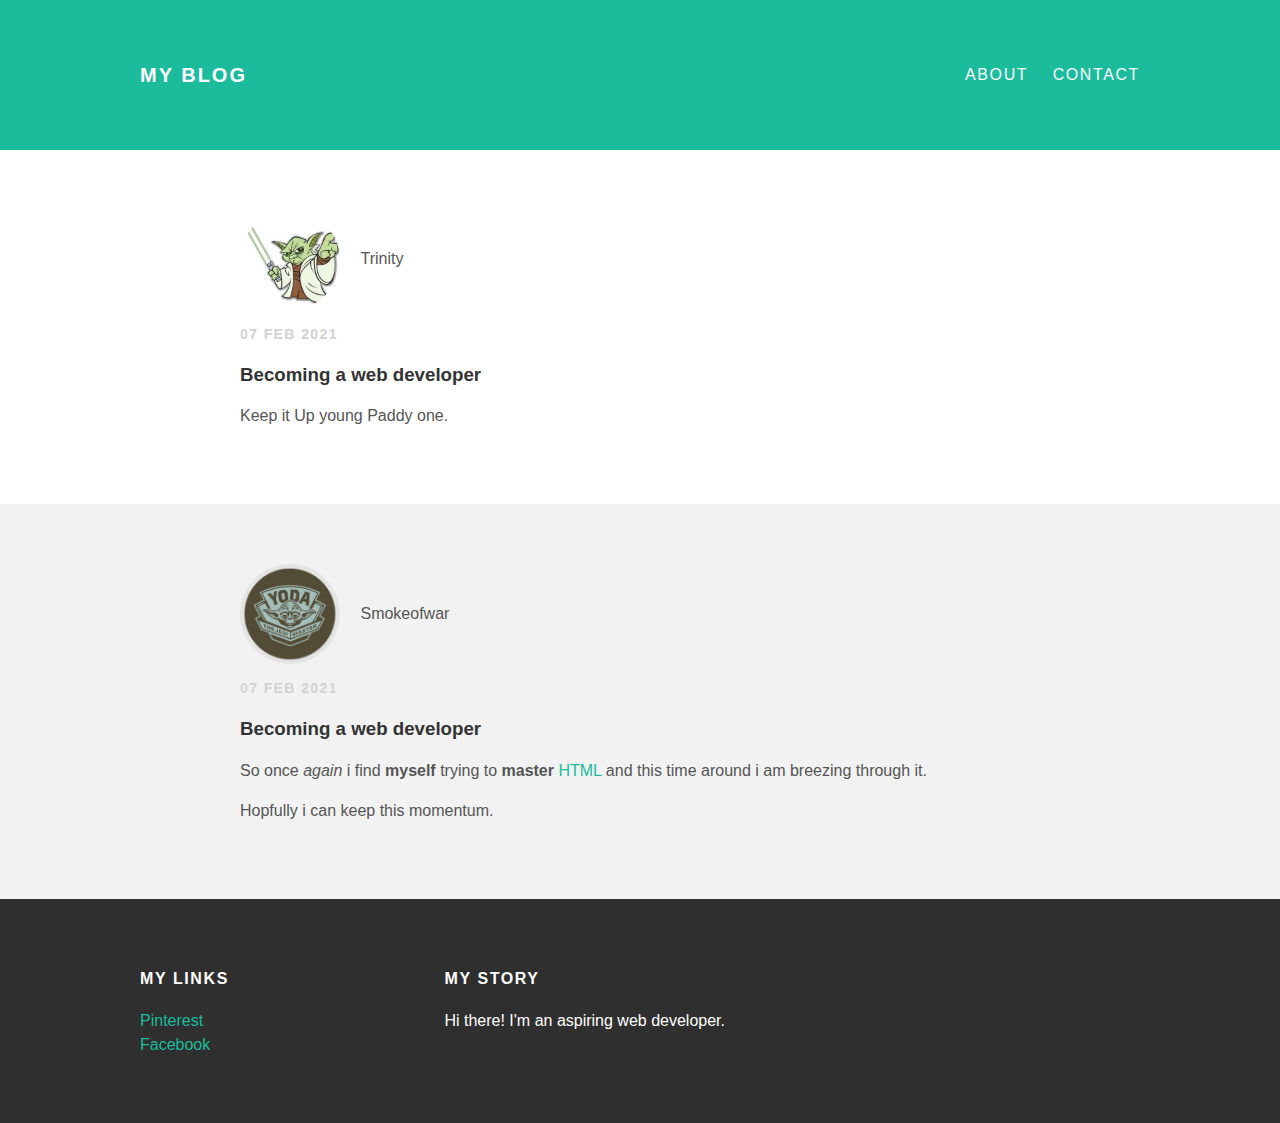
<file: index.html>
<!DOCTYPE html>
<html>
<head>
	<title>My Blog</title>
    <link rel="stylesheet" type="text/css" href="styles.css">
</head>
<body>

    <div id="header">
        <div class="container">
            <a id="header-title" href="index.html">My Blog</a>
                    <ul id="header-nav">
                        <li><a href="about.html">About</a></li>
                        <li><a href="mailto:smokeofwar@gmail.com">Contact</a></li>
                    </ul>
        </div>
    </div>
    
    <div id="content">
<div class="post-container">
                <div class="post">
                    <div class="post-author">
                       <img src="yoda.jpg">
                        <span>Trinity</span>
                    </div>
                    <p class="post-date">07 Feb 2021</p>
                       <h3 class="post-title">Becoming a web developer</h3>
                        <div class="post-content">
                         <p>Keep it Up young Paddy one.</p>
                        </div>
                </div>
        </div>

        <div class="post-container" .post-container:nth-child(even) {
    background-color: #f2f2f2;
}
>
                <div class="post">
                    <div class="post-author">
                       <img src="skull.jpg">
                        <span>Smokeofwar</span>
                    </div>
                    <p class="post-date">07 Feb 2021</p>
                       <h3 class="post-title">Becoming a web developer</h3>
                        <div class="post-content">
                         <p>So once <em>again</em> i find <strong>myself</strong> trying to <strong>master</strong> 
                               <a href="https://www.w3schools.com/default.asp">HTML</a> and this time around i am breezing through it.</p>
                         <p>Hopfully i can keep this momentum.</p>
                        </div>
                </div>
        </div>
    </div>
    
    <div id="footer">
        <div class="container">
            <div class="column">
            <h4>My Links</h4>
                <p>
                    <a href="https://pinterest.com/shanonnaicker">Pinterest</a>
                    <br>
                    <a href="https://facebook.com/smokeofwar">Facebook</a>
                </p>
            </div>
            <div class="column">
              <h4>My Story</h4>
               <p>Hi there! I'm an aspiring web developer.</p>
            </div>
        </div>
    </div>
    
</body>
</html>
</file>
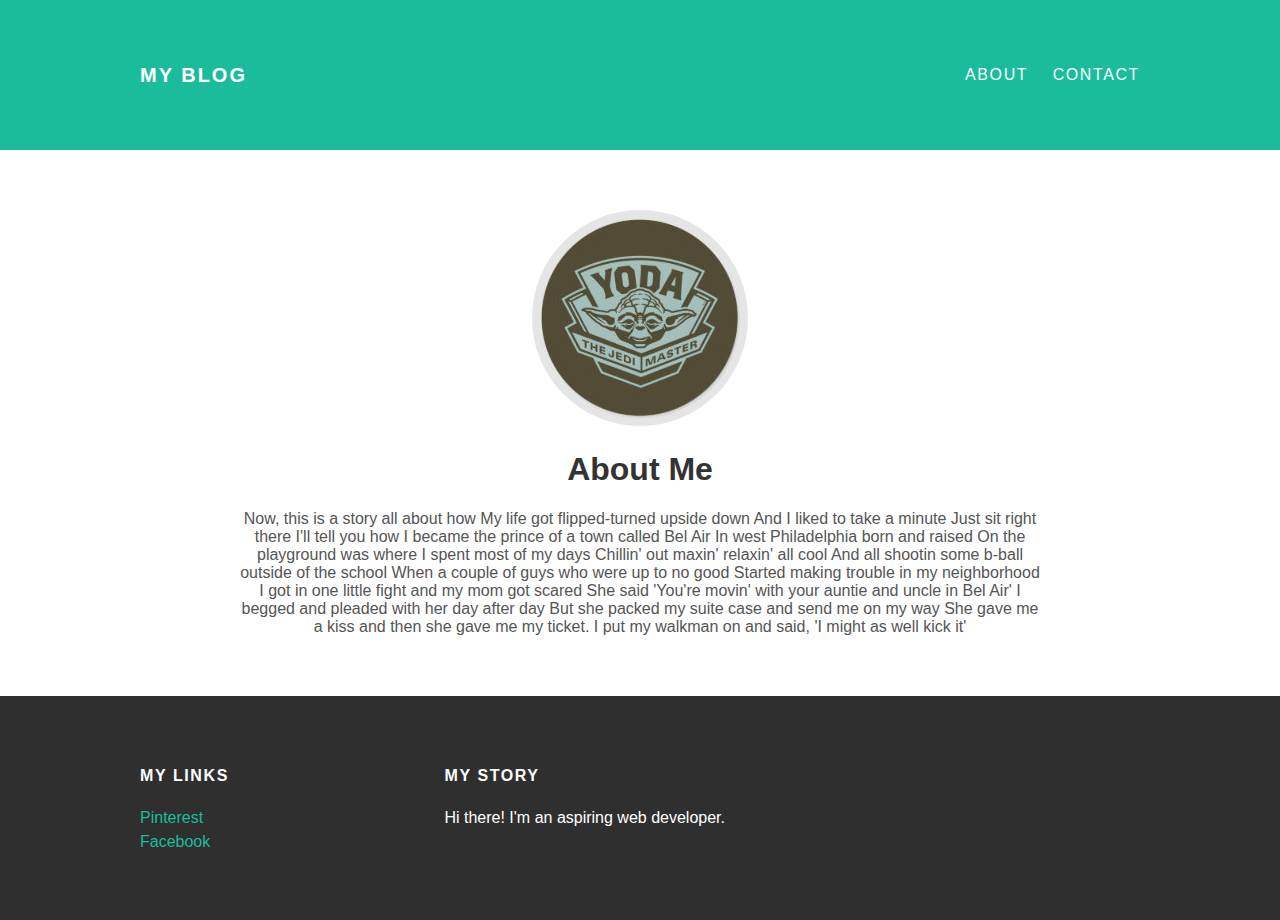
<file: about.html>
<!DOCTYPE html>
<html>
<head>
	<title>My Blog</title>
<link rel="stylesheet" type="text/css" href="styles.css">
</head>
<body>

    <div id="header">
        <div class="container">
            <a id="header-title" href="index.html">My Blog</a>
                    <ul id="header-nav">
                        <li><a href="about.html">About</a></li>
                        <li><a href="mailto:smokeofwar@gmail.com">Contact</a></li>
                    </ul>
        </div>
    </div>
    
    <div id="content">
        <div class="container">
                <div class="about">
                    <div class="about-author">
                       <img src="skull.jpg">
                        
                    </div>
                    
                       <h1 class="about-title">About Me</h1>
                        <div class="about-content">
                         Now, this is a story all about how
                            My life got flipped-turned upside down
                            And I liked to take a minute
                            Just sit right there
                            I'll tell you how I became the prince of a town called Bel Air
                            In west Philadelphia born and raised
                            On the playground was where I spent most of my days
                            Chillin' out maxin' relaxin' all cool
                            And all shootin some b-ball outside of the school
                            When a couple of guys who were up to no good
                            Started making trouble in my neighborhood
                            I got in one little fight and my mom got scared
                            She said 'You're movin' with your auntie and uncle in Bel Air'
                            I begged and pleaded with her day after day
                            But she packed my suite case and send me on my way
                            She gave me a kiss and then she gave me my ticket.
                            I put my walkman on and said, 'I might as well kick it'
                         
                        </div>
                </div>
        </div>
    </div>
    
    <div id="footer">
        <div class="container">
            <div class="column">
            <h4>My Links</h4>
                <p>
                    <a href="https://pinterest.com/shanonnaicker">Pinterest</a>
                    <br>
                    <a href="https://facebook.com/smokeofwar">Facebook</a>
                </p>
            </div>
            <div class="column">
              <h4>My Story</h4>
               <p>Hi there! I'm an aspiring web developer.</p>
            </div>
        </div>
    </div>
    
</body>
</html>
</file>
<file: styles.css>
/*body rule*/
body {color: #555;
font-family: 'Montserrat',sans-serif;
	 margin: 0;}


.post-container:nth-child(even) {
	background-color: #f2f2f2;
}


/*import font from site or add to folder*/
@import url(http://fonts.googleapis.com/css?family=Montserrat:400,700);


/*header section*/

/*header rule*/
#header { background-color: #1abc9c;
					height: 150px; 
			   line-height: 150px;}


/*header a rule*/
#header a {color: white;
 text-decoration: none;
  text-transform: uppercase;
  letter-spacing: 0.1em;}


/*header a pseudo rule*/
#header a:hover { color: #222;}			   


/*header-title rule*/
#header-title { display: block;
				 float: left; 
			 font-size: 20px;
		   font-weight:bold;}


/*nav rule in header*/
#header-nav { display: block;
			   float: right; 
		  margin-top: 0;}


/*header nav li */
#header-nav li { display: inline; 
		   padding-left: 20px;}


/*container rules*/
.container {max-width: 1000px;
			  margin: 0 auto;}		


/*footer section*/

/*footer rule section*/	
#footer {background: #2f2f2f;
		    padding: 50px 0;}  	


/*footer column rule*/
.column {min-width: 300px;
		   display: inline-block;
	vertical-align: top;}	


/*footer h4 rules*/
#footer h4 {color: white;
   text-transform: uppercase;
   letter-spacing: 0.1em;}	


/*footer p rules*/
#footer p {color: white;}	


/*links rule for whole webpage*/
a {text-decoration: none;
			 color: #1abc9c;}


/*link hover rule*/
a:hover {color: #F6A623;}


/*content section*/

/*post rule with the about page elements*/
.post, .about {max-width: 800px;
		  		  margin: 0 auto;
		 		 padding: 60px 0;}


/*author section*/
.post-author img {width: 100px;
				 height: 100px;
		 vertical-align: middle;
		  border-radius: 100%;
		  background-color: #222;}

.post-author span {margin-left: 16px;}

.post-date {color: #D2D2D2;
		font-size: 14px;
	  font-weight: bold;
   text-transform: uppercase;
   letter-spacing: 0.1em;}


/*makes img have circle border*/
.post-author img, .about-author img { border-radius: 50%; }

/*headline rules*/
h1, h2, h3, h4 {color: #333;}


/*p rules*/
p {line-height: 1.5;}


/*about rules*/
.about {text-align: center;}
</file>
